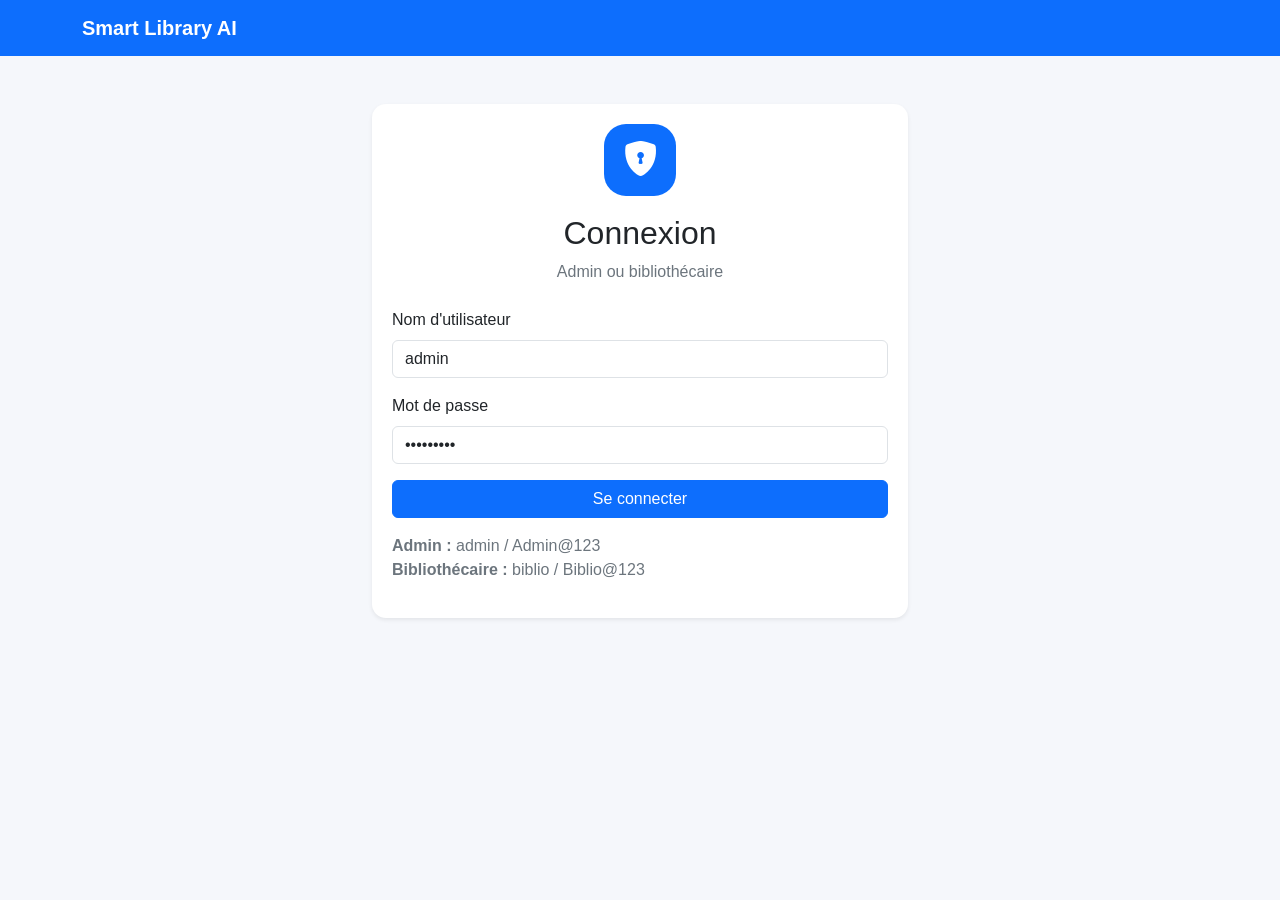
<file: frontend/index.html>
<!DOCTYPE html>
<html lang="fr">
<head>
    <meta charset="UTF-8">
    <meta name="viewport" content="width=device-width, initial-scale=1.0">
    <title>Accueil - Smart University Library AI</title>
    <link href="https://cdn.jsdelivr.net/npm/bootstrap@5.3.3/dist/css/bootstrap.min.css" rel="stylesheet">
    <link href="https://cdn.jsdelivr.net/npm/bootstrap-icons@1.11.3/font/bootstrap-icons.css" rel="stylesheet">
    <link rel="stylesheet" href="css/style.css">
    <link rel="stylesheet" href="css/home_icons.css">
    <link rel="stylesheet" href="css/navbar_dynamic.css">
    <link rel="stylesheet" href="css/ui_final.css">
    <link rel="stylesheet" href="https://cdn.jsdelivr.net/npm/bootstrap-icons@1.11.3/font/bootstrap-icons.css">
    <link rel="stylesheet" href="css/sidebar_dynamic.css">
</head>
<body>
<div id="dynamicNavbarHost"></div>

<div class="container py-5">
    <div class="hero-box">
        <h1>Smart University Library AI</h1>
        <p>Plateforme relationnelle Analyses & IA pour bibliothèque universitaire.</p>
    </div>

    <div class="row mt-4 g-4">
        <div class="col-md-6 col-lg-4">
            <div class="card card-stat action-card h-100">
                <div class="card-body">
                    <div class="card-icon bg-danger"><i class="bi bi-person-gear"></i></div>
                    <h5>Admin</h5>
                    <p>Gérer les comptes, les rôles et l’espace administrateur.</p>
                    <a href="admin_panel.html" class="btn btn-primary">Ouvrir</a>
                </div>
            </div>
        </div>

        <div class="col-md-6 col-lg-4">
            <div class="card card-stat action-card h-100">
                <div class="card-body">
                    <div class="card-icon bg-success"><i class="bi bi-speedometer2"></i></div>
                    <h5>Bibliothécaire</h5>
                    <p>Suivre les indicateurs métier, les retards et les alertes stock.</p>
                    <a href="librarian_dashboard.html" class="btn btn-primary">Ouvrir</a>
                </div>
            </div>
        </div>

        <div class="col-md-6 col-lg-4">
            <div class="card card-stat action-card h-100">
                <div class="card-body">
                    <div class="card-icon bg-primary"><i class="bi bi-bar-chart-line-fill"></i></div>
                    <h5>Dashboard</h5>
                    <p>Consulter la synthèse relationnelle de la plateforme.</p>
                    <a href="dashboard.html" class="btn btn-primary">Ouvrir</a>
                </div>
            </div>
        </div>

        <div class="col-md-6 col-lg-4">
            <div class="card card-stat action-card h-100">
                <div class="card-body">
                    <div class="card-icon bg-info"><i class="bi bi-book-fill"></i></div>
                    <h5>Livres</h5>
                    <p>Explorer le catalogue complet et le stock local.</p>
                    <a href="books.html" class="btn btn-primary">Ouvrir</a>
                </div>
            </div>
        </div>

        <div class="col-md-6 col-lg-4">
            <div class="card card-stat action-card h-100">
                <div class="card-body">
                    <div class="card-icon bg-warning"><i class="bi bi-people-fill"></i></div>
                    <h5>Étudiants</h5>
                    <p>Afficher les étudiants relationnels locaux et leurs emprunts.</p>
                    <a href="students.html" class="btn btn-primary">Ouvrir</a>
                </div>
            </div>
        </div>

        <div class="col-md-6 col-lg-4">
            <div class="card card-stat action-card h-100">
                <div class="card-body">
                    <div class="card-icon bg-dark"><i class="bi bi-cpu-fill"></i></div>
                    <h5>Prévisions</h5>
                    <p>Prédire la demande locale d’un livre avec le modèle hybride.</p>
                    <a href="ml_hybrid.html" class="btn btn-primary">Ouvrir</a>
                </div>
            </div>
        </div>
    </div>
</div>

<script src="js/api.js"></script>
<script src="js/auth.js"></script>
<script src="js/protect_app_user.js"></script>
    <script src="js/nav_role.js"></script>
    <script src="js/ui_helpers.js"></script>
</body>
</html>
</file>
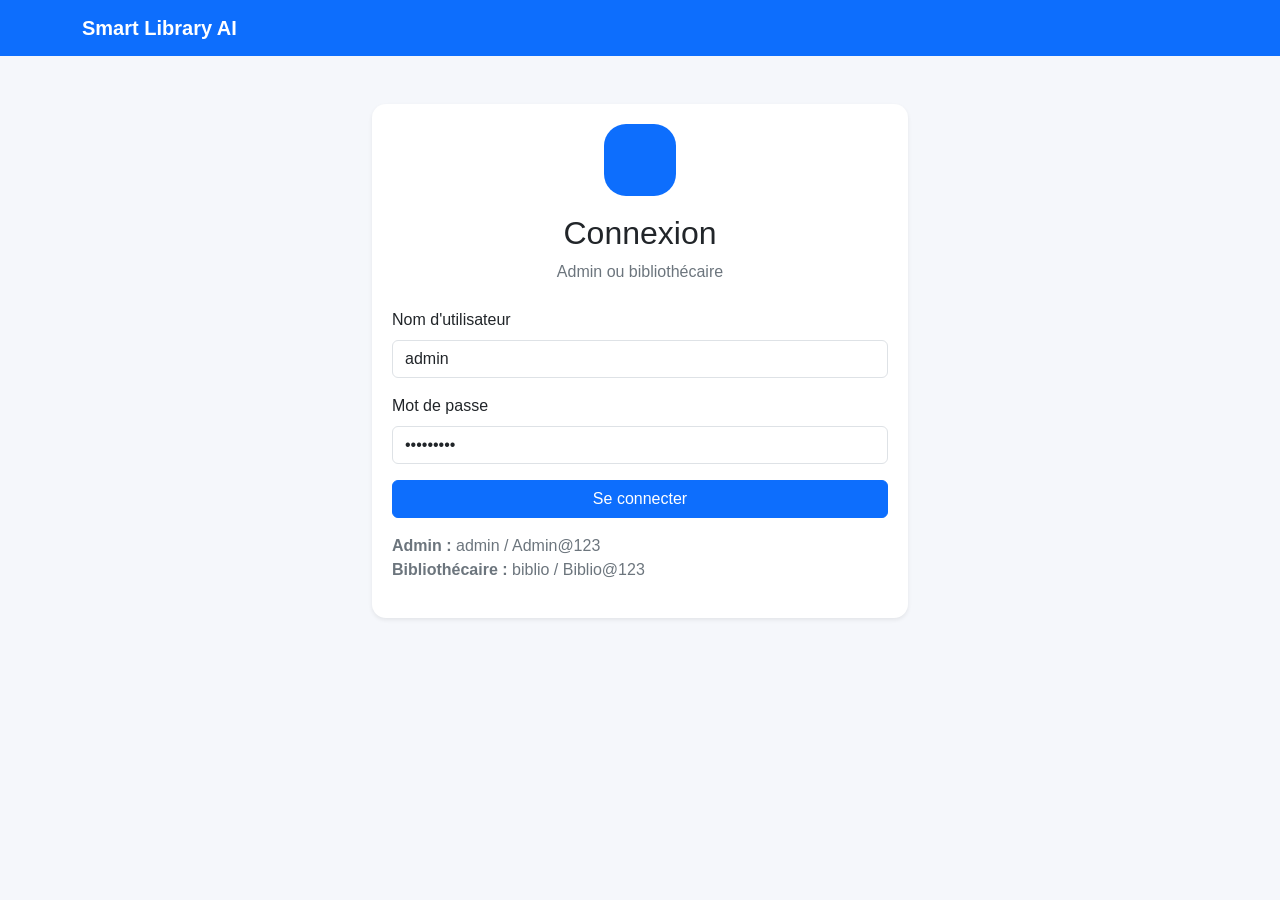
<file: frontend/admin_panel.html>
<!DOCTYPE html>
<html lang="fr">
<head>
    <meta charset="UTF-8">
    <meta name="viewport" content="width=device-width, initial-scale=1.0">
    <title>Panneau Admin - Smart Library AI</title>
    <link href="https://cdn.jsdelivr.net/npm/bootstrap@5.3.3/dist/css/bootstrap.min.css" rel="stylesheet">
    <link href="https://cdn.jsdelivr.net/npm/bootstrap-icons@1.11.3/font/bootstrap-icons.css" rel="stylesheet">
    <link rel="stylesheet" href="css/style.css">
    <link rel="stylesheet" href="css/home_icons.css">
    <link rel="stylesheet" href="css/navbar_dynamic.css">
    <link rel="stylesheet" href="css/ui_final.css">
    <link rel="stylesheet" href="https://cdn.jsdelivr.net/npm/bootstrap-icons@1.11.3/font/bootstrap-icons.css">
    <link rel="stylesheet" href="css/sidebar_dynamic.css">
</head>
<body>
<div id="dynamicNavbarHost"></div>

<div class="container py-4">
    <div class="page-title">Panneau administrateur</div>
    <p class="small-muted">Créer, afficher, désactiver ou supprimer des comptes.</p>

    <div class="row g-4">
        <div class="col-lg-4">
            <div class="table-container">
                <h4>Créer un utilisateur</h4>

                <div class="mb-3">
                    <label class="form-label">Nom d'utilisateur</label>
                    <input id="newUsername" class="form-control" placeholder="ex: biblio2">
                </div>

                <div class="mb-3">
                    <label class="form-label">Nom complet</label>
                    <input id="newFullName" class="form-control" placeholder="ex: Bibliothécaire 2">
                </div>

                <div class="mb-3">
                    <label class="form-label">Mot de passe</label>
                    <input id="newPassword" type="password" class="form-control" placeholder="ex: Biblio@123">
                </div>

                <div class="mb-3">
                    <label class="form-label">Rôle</label>
                    <select id="newRole" class="form-select">
                        <option value="librarian">Bibliothécaire</option>
                        <option value="admin">Admin</option>
                    </select>
                </div>

                <button class="btn btn-primary w-100" onclick="createUser()">
                    <i class="bi bi-person-plus"></i> Créer
                </button>

                <div id="createUserMessage" class="mt-3 small-muted"></div>
            </div>
        </div>

        <div class="col-lg-8">
            <div class="table-container mb-4">
                <h4>État admin</h4>
                <div id="adminHealthContainer" class="loading-text">Chargement...</div>
            </div>

            <div class="table-container">
                <div class="d-flex justify-content-between align-items-center mb-3">
                    <h4 class="mb-0">Utilisateurs</h4>
                    <button class="btn btn-outline-primary btn-sm" onclick="loadAdminUsers()">Actualiser</button>
                </div>

                <div id="adminUsersContainer" class="loading-text">Chargement...</div>
            </div>
        </div>
    </div>
</div>

<script src="js/api.js"></script>
<script src="js/auth.js"></script>
<script src="js/protect_admin.js"></script>
<script src="js/admin_panel.js"></script>
    <script src="js/nav_role.js"></script>
    <script src="js/ui_helpers.js"></script>
</body>
</html>
</file>
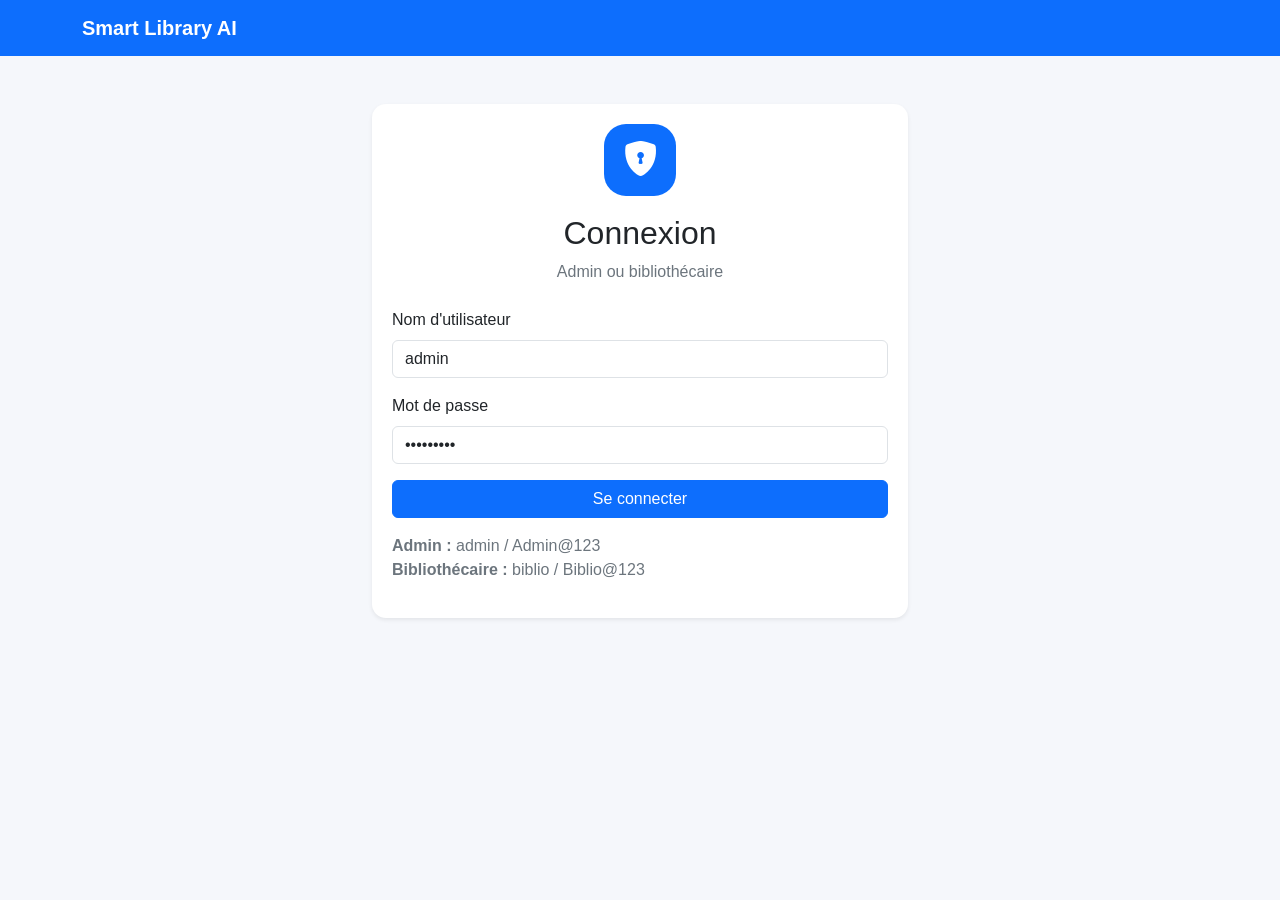
<file: frontend/bigdata.html>
<!DOCTYPE html>
<html lang="fr">
<head>
    <meta charset="UTF-8">
    <meta name="viewport" content="width=device-width, initial-scale=1.0">
    <title>Analyses - Smart Library AI</title>
    <link href="https://cdn.jsdelivr.net/npm/bootstrap@5.3.3/dist/css/bootstrap.min.css" rel="stylesheet">
    <link rel="stylesheet" href="css/style.css">
    <link rel="stylesheet" href="css/home_icons.css">
    <link rel="stylesheet" href="css/navbar_dynamic.css">
    <link rel="stylesheet" href="css/ui_final.css">
    <link rel="stylesheet" href="https://cdn.jsdelivr.net/npm/bootstrap-icons@1.11.3/font/bootstrap-icons.css">
    <link rel="stylesheet" href="css/sidebar_dynamic.css">
</head>
<body>
    <div id="dynamicNavbarHost"></div>

    <div class="container py-4">
        <div class="page-title">Dashboard Analyses - PySpark</div>

        <div class="row g-4 mb-4">
            <div class="col-md-6 col-lg-3"><div class="card card-stat"><div class="card-body"><div class="text-muted">Total livres</div><div class="stat-value" id="totalBooks">0</div></div></div></div>
            <div class="col-md-6 col-lg-3"><div class="card card-stat"><div class="card-body"><div class="text-muted">Total ratings</div><div class="stat-value" id="totalRatings">0</div></div></div></div>
            <div class="col-md-6 col-lg-3"><div class="card card-stat"><div class="card-body"><div class="text-muted">Utilisateurs uniques</div><div class="stat-value" id="totalUsers">0</div></div></div></div>
            <div class="col-md-6 col-lg-3"><div class="card card-stat"><div class="card-body"><div class="text-muted">To Read</div><div class="stat-value" id="totalToRead">0</div></div></div></div>
        </div>

        <div class="row g-4">
            <div class="col-lg-6"><div class="table-container"><h4>Top livres</h4><div id="topBooksContainer" class="loading-text">Chargement...</div></div></div>
            <div class="col-lg-6"><div class="table-container"><h4>Top tags</h4><div id="topTagsContainer" class="loading-text">Chargement...</div></div></div>
            <div class="col-lg-6"><div class="table-container"><h4>Distribution des notes</h4><div id="ratingDistributionContainer" class="loading-text">Chargement...</div></div></div>
            <div class="col-lg-6"><div class="table-container"><h4>Niveaux de popularité</h4><div id="popularityLevelsContainer" class="loading-text">Chargement...</div></div></div>
        </div>
    </div>

    <script src="js/api.js"></script>
    <script src="js/bigdata.js"></script>
    <script src="js/auth.js"></script>
<script src="js/protect_app_user.js"></script>    <script src="js/nav_role.js"></script>
    <script src="js/ui_helpers.js"></script>
</body>
</html>
</file>
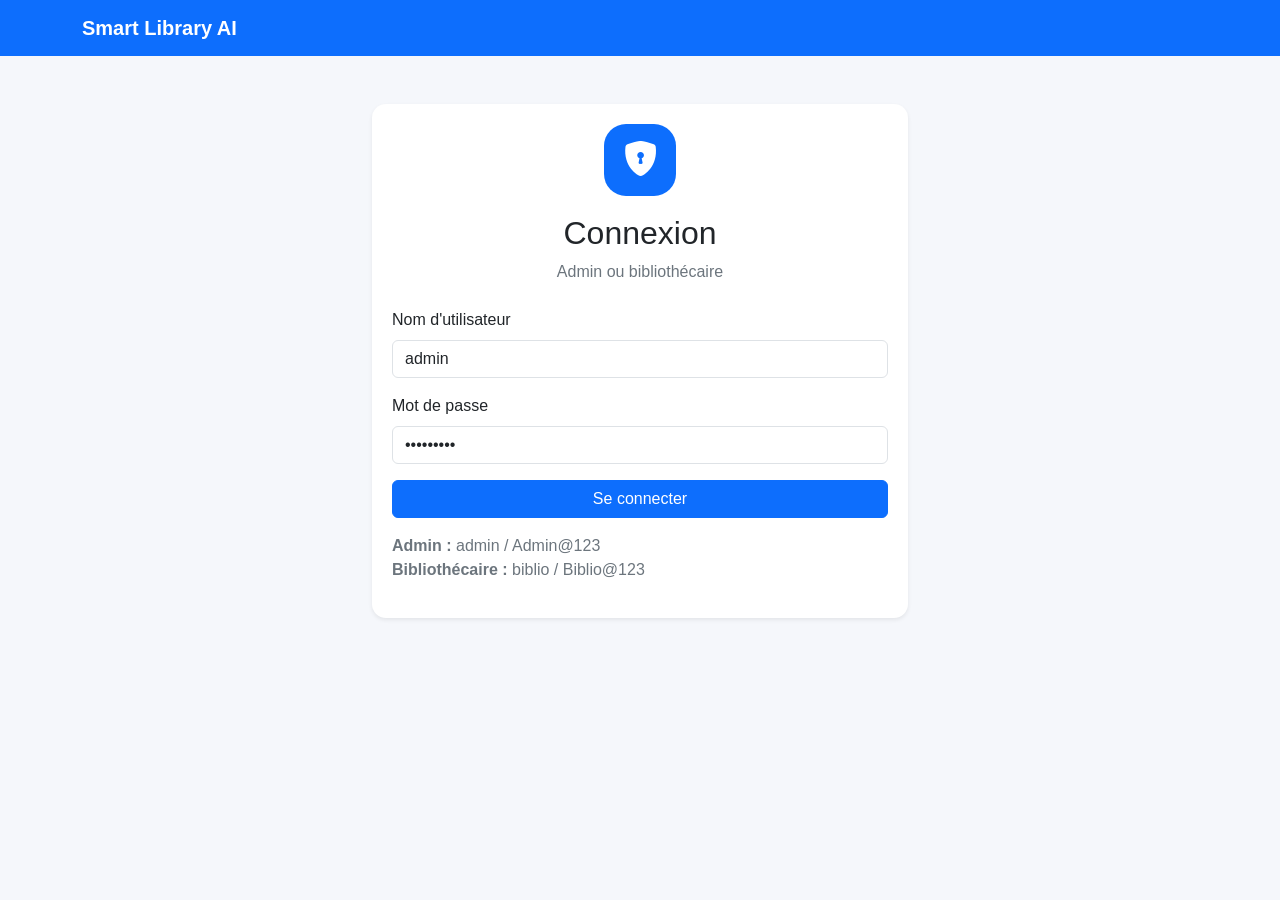
<file: frontend/books.html>
<!DOCTYPE html>
<html lang="fr">
<head>
    <meta charset="UTF-8">
    <meta name="viewport" content="width=device-width, initial-scale=1.0">
    <title>Livres - Smart Library AI</title>
    <link href="https://cdn.jsdelivr.net/npm/bootstrap@5.3.3/dist/css/bootstrap.min.css" rel="stylesheet">
    <link rel="stylesheet" href="css/style.css">
    <link rel="stylesheet" href="css/navbar_dynamic.css">
    <link rel="stylesheet" href="css/ui_final.css">
    <link rel="stylesheet" href="https://cdn.jsdelivr.net/npm/bootstrap-icons@1.11.3/font/bootstrap-icons.css">
    <link rel="stylesheet" href="css/sidebar_dynamic.css">
</head>
<body>
<div id="dynamicNavbarHost"></div>

<div class="container py-4">
    <div class="page-title">Livres</div>
    <p class="small-muted">Consulter le catalogue, vérifier la disponibilité et mettre à jour le stock.</p>

    <div class="row g-3 mb-3">
        <div class="col-md-8">
            <input id="searchInput" class="form-control" placeholder="Rechercher par titre ou auteur...">
        </div>
        <div class="col-md-4">
            <button class="btn btn-primary w-100" onclick="loadBooksActions()">Rechercher</button>
        </div>
    </div>

    <div class="row g-4">
        <div class="col-lg-8">
            <div class="table-container">
                <h4>Catalogue</h4>
                <div id="booksActionsContainer" class="loading-text">Chargement...</div>
            </div>
        </div>
        <div class="col-lg-4">
            <div class="table-container">
                <h4>Mettre à jour le stock</h4>
                <div class="mb-3">
                    <label class="form-label">ID livre</label>
                    <input id="stockBookId" type="number" class="form-control" placeholder="ex: 2">
                </div>
                <div class="mb-3">
                    <label class="form-label">Quantité totale</label>
                    <input id="stockQuantity" type="number" class="form-control" placeholder="ex: 5">
                </div>
                <div class="mb-3">
                    <label class="form-label">Emplacement</label>
                    <input id="stockShelf" class="form-control" placeholder="ex: A-12">
                </div>
                <button class="btn btn-primary w-100" onclick="updateStockFromForm()">Mettre à jour</button>
                <hr>
                <button class="btn btn-outline-primary w-100" onclick="predictBookFromForm()">Prévoir la demande</button>
                <div id="stockMessage" class="mt-3 small-muted"></div>
            </div>
        </div>
    </div>
</div>

<script src="js/api.js"></script>
<script src="js/auth.js"></script>
<script src="js/nav_role.js"></script>
<script src="js/protect_app_user.js"></script>
<script src="js/books_actions.js"></script>
    <script src="js/ui_helpers.js"></script>
</body>
</html>
</file>
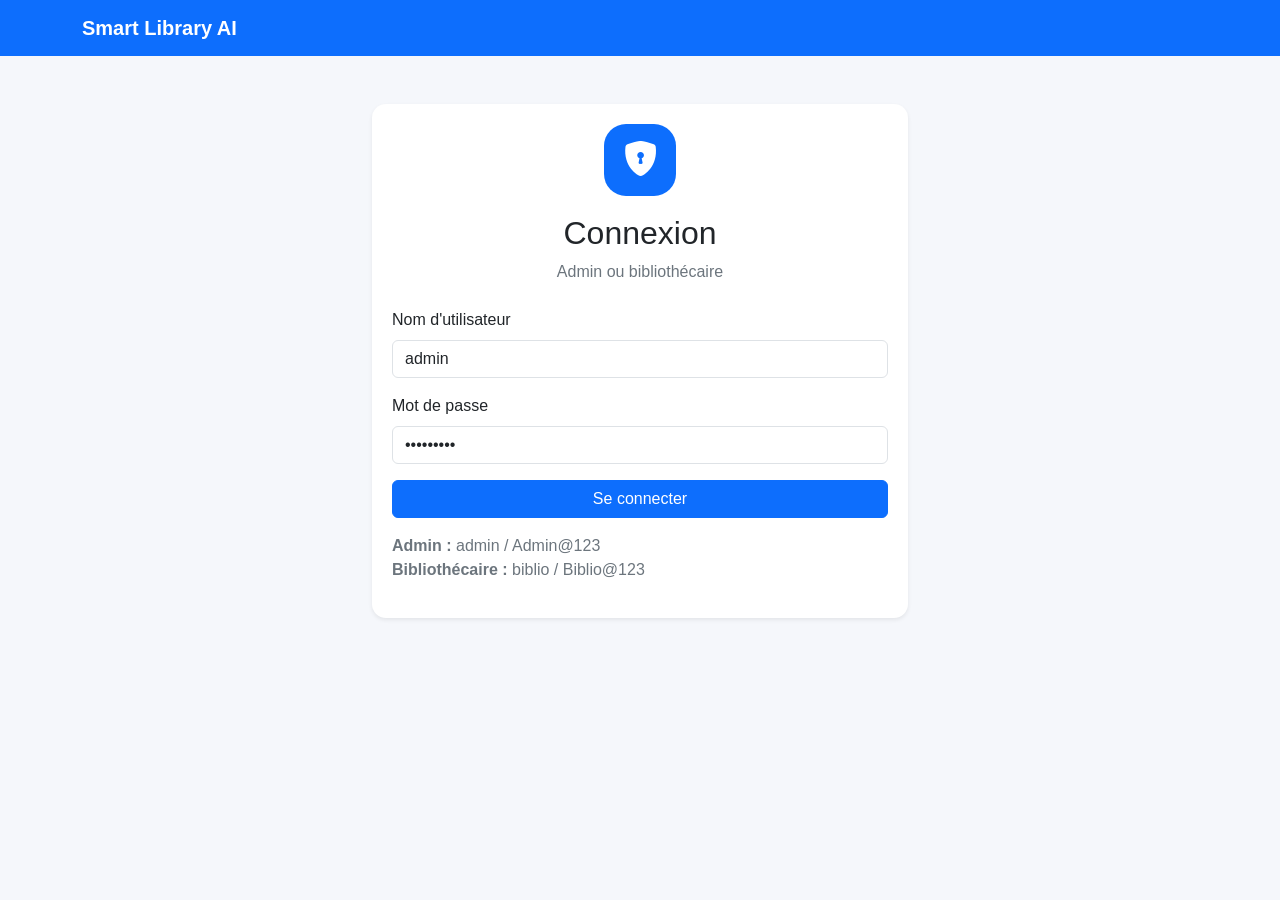
<file: frontend/catalog_relational.html>
<!DOCTYPE html>
<html lang="fr">
<head>
    <meta charset="UTF-8">
    <meta name="viewport" content="width=device-width, initial-scale=1.0">
    <title>Catalogue relationnel Kaggle - Smart Library AI</title>
    <link href="https://cdn.jsdelivr.net/npm/bootstrap@5.3.3/dist/css/bootstrap.min.css" rel="stylesheet">
    <link rel="stylesheet" href="css/style.css">
    <link rel="stylesheet" href="css/home_icons.css">
    <link rel="stylesheet" href="css/navbar_dynamic.css">
    <link rel="stylesheet" href="css/ui_final.css">
    <link rel="stylesheet" href="https://cdn.jsdelivr.net/npm/bootstrap-icons@1.11.3/font/bootstrap-icons.css">
    <link rel="stylesheet" href="css/sidebar_dynamic.css">
</head>
<body>
    <div id="dynamicNavbarHost"></div>

    <div class="container py-4">
        <div class="page-title">Catalogue relationnel basé sur Kaggle</div>
        <p class="small-muted">Les métadonnées des livres viennent de Kaggle, tandis que les étudiants, le stock et les emprunts restent relationnels et locaux.</p>

        <div class="row g-3 mb-4">
            <div class="col-md-8">
                <input id="searchInput" class="form-control" placeholder="Rechercher par titre ou auteur...">
            </div>
            <div class="col-md-4">
                <button class="btn btn-primary w-100" onclick="loadCatalog()">Rechercher</button>
            </div>
        </div>

        <div class="table-container mb-4">
            <div class="d-flex justify-content-between align-items-center mb-3">
                <h4>Livres enrichis</h4>
                <button class="btn btn-outline-primary" onclick="loadStockAlerts()">Voir alertes de stock</button>
            </div>
            <div id="catalogContainer" class="loading-text">Chargement...</div>
        </div>

        <div class="table-container">
            <h4>Détails / alertes</h4>
            <div id="detailContainer" class="small-muted">Aucune sélection.</div>
        </div>
    </div>

    <script src="js/api.js"></script>
    <script src="js/catalog_relational.js"></script>
    <script src="js/auth.js"></script>
    <script src="js/protect_admin.js"></script>
    <script src="js/nav_role.js"></script>
    <script src="js/ui_helpers.js"></script>
</body>
</html>
</file>
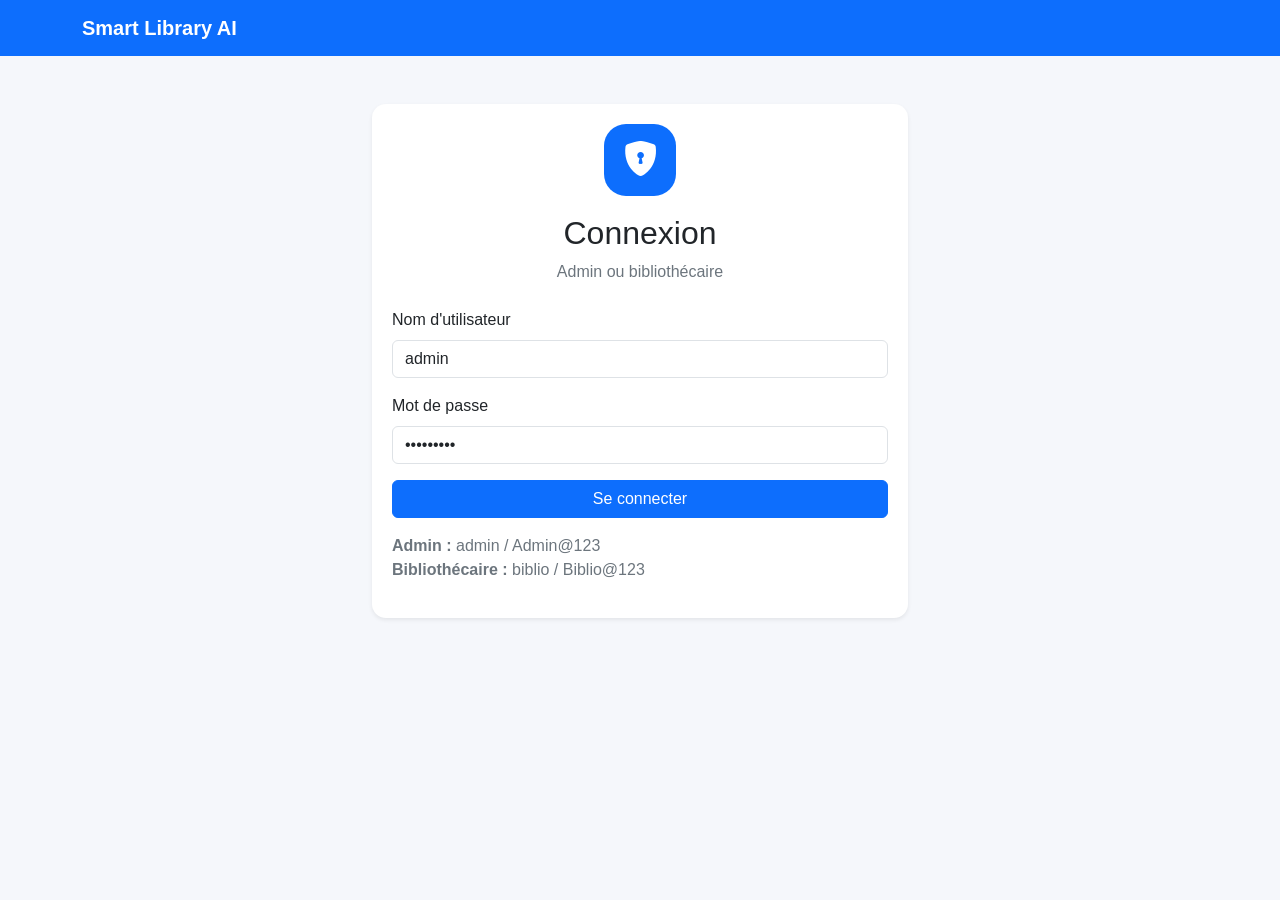
<file: frontend/dashboard.html>
<!DOCTYPE html>
    <html lang="fr">
    <head>
        <meta charset="UTF-8">
        <meta name="viewport" content="width=device-width, initial-scale=1.0">
        <title>Dashboard relationnel - Smart Library AI</title>
        <link href="https://cdn.jsdelivr.net/npm/bootstrap@5.3.3/dist/css/bootstrap.min.css" rel="stylesheet">
        <link rel="stylesheet" href="css/style.css">
        <link rel="stylesheet" href="css/home_icons.css">
    <link rel="stylesheet" href="css/navbar_dynamic.css">
    <link rel="stylesheet" href="css/ui_final.css">
    <link rel="stylesheet" href="https://cdn.jsdelivr.net/npm/bootstrap-icons@1.11.3/font/bootstrap-icons.css">
    <link rel="stylesheet" href="css/sidebar_dynamic.css">
</head>
    <body>
        <div id="dynamicNavbarHost"></div>

        <div class="container py-4">
            <div class="page-title">Dashboard relationnel Kaggle</div>
            <p class="small-muted">Vue synthétique du catalogue Kaggle relié aux étudiants, au stock local et aux emprunts.</p>

            <div class="row g-4 mb-4" id="dashboardKpis">
                <div class="loading-text">Chargement...</div>
            </div>

            <div class="row g-4">
                <div class="col-lg-6">
                    <div class="table-container">
                        <h4>Livres les plus empruntés</h4>
                        <div id="topBorrowedContainer" class="loading-text">Chargement...</div>
                    </div>
                </div>
                <div class="col-lg-6">
                    <div class="table-container">
                        <h4>Livres les plus populaires globalement</h4>
                        <div id="topPopularContainer" class="loading-text">Chargement...</div>
                    </div>
                </div>
            </div>
        </div>

        <script src="js/api.js"></script>
        <script src="js/dashboard.js"></script>
        <script src="js/auth.js"></script>
<script src="js/protect_app_user.js"></script>    <script src="js/nav_role.js"></script>
    <script src="js/ui_helpers.js"></script>
</body>
    </html>
</file>
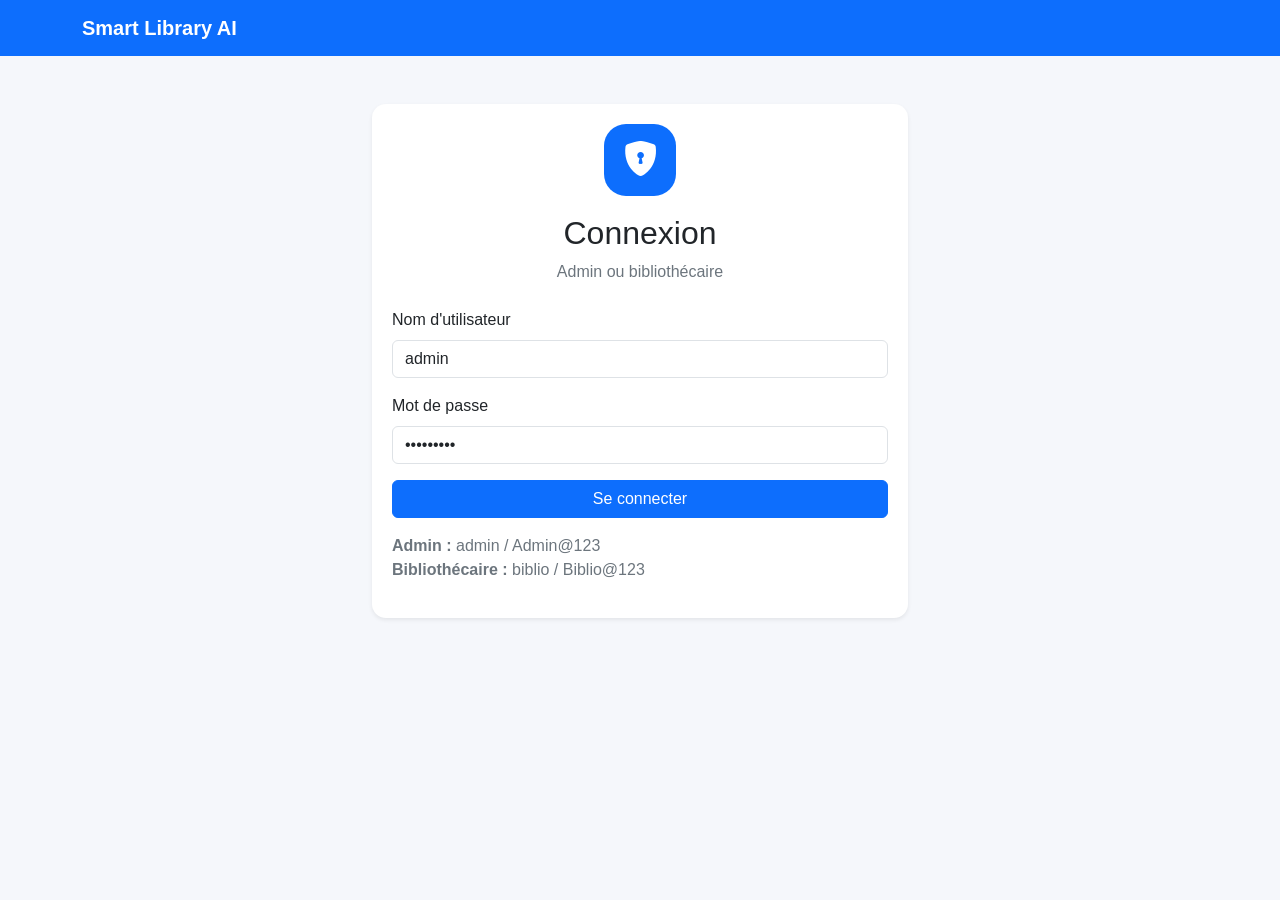
<file: frontend/loans.html>
<!DOCTYPE html>
<html lang="fr">
<head>
    <meta charset="UTF-8">
    <meta name="viewport" content="width=device-width, initial-scale=1.0">
    <title>Emprunts - Smart Library AI</title>
    <link href="https://cdn.jsdelivr.net/npm/bootstrap@5.3.3/dist/css/bootstrap.min.css" rel="stylesheet">
    <link rel="stylesheet" href="css/style.css">
    <link rel="stylesheet" href="css/navbar_dynamic.css">
    <link rel="stylesheet" href="css/ui_final.css">
    <link rel="stylesheet" href="https://cdn.jsdelivr.net/npm/bootstrap-icons@1.11.3/font/bootstrap-icons.css">
    <link rel="stylesheet" href="css/sidebar_dynamic.css">
</head>
<body>
<div id="dynamicNavbarHost"></div>

<div class="container py-4">
    <div class="page-title">Gestion des emprunts</div>
    <p class="small-muted">Créer un emprunt, suivre les emprunts et enregistrer les retours.</p>

    <div class="row g-4">
        <div class="col-lg-4">
            <div class="table-container">
                <h4>Nouvel emprunt</h4>
                <div class="mb-3">
                    <label class="form-label">ID étudiant</label>
                    <input id="loanStudentId" type="number" class="form-control" placeholder="ex: 1">
                </div>
                <div class="mb-3">
                    <label class="form-label">ID livre</label>
                    <input id="loanBookId" type="number" class="form-control" placeholder="ex: 2">
                </div>
                <div class="mb-3">
                    <label class="form-label">Durée en jours</label>
                    <input id="loanDays" type="number" class="form-control" value="14">
                </div>
                <button class="btn btn-primary w-100" onclick="createLoanFromForm()">Créer l'emprunt</button>
                <div id="createLoanMessage" class="mt-3 small-muted"></div>
            </div>
        </div>

        <div class="col-lg-8">
            <div class="table-container">
                <div class="d-flex justify-content-between align-items-center mb-3">
                    <h4 class="mb-0">Liste des emprunts</h4>
                    <button class="btn btn-outline-primary btn-sm" onclick="loadLoansActions()">Actualiser</button>
                </div>
                <div id="loansActionsContainer" class="loading-text">Chargement...</div>
            </div>
        </div>
    </div>
</div>

<script src="js/api.js"></script>
<script src="js/auth.js"></script>
<script src="js/nav_role.js"></script>
<script src="js/protect_app_user.js"></script>
<script src="js/loans_actions.js"></script>
    <script src="js/ui_helpers.js"></script>
</body>
</html>
</file>
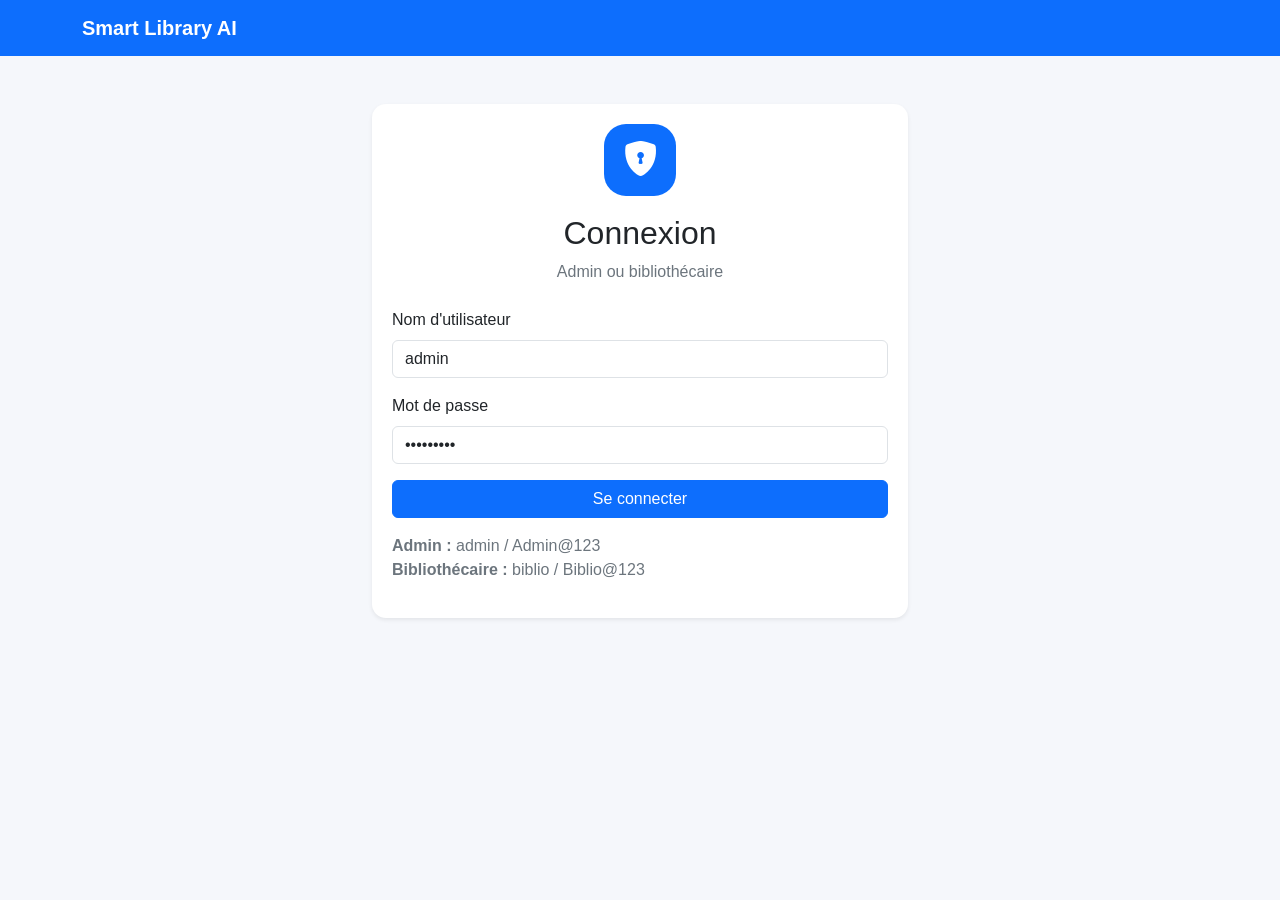
<file: frontend/login.html>
<!DOCTYPE html>
<html lang="fr">
<head>
    <meta charset="UTF-8">
    <meta name="viewport" content="width=device-width, initial-scale=1.0">
    <title>Connexion - Smart Library AI</title>
    <link href="https://cdn.jsdelivr.net/npm/bootstrap@5.3.3/dist/css/bootstrap.min.css" rel="stylesheet">
    <link href="https://cdn.jsdelivr.net/npm/bootstrap-icons@1.11.3/font/bootstrap-icons.css" rel="stylesheet">
    <link rel="stylesheet" href="css/style.css">
    <link rel="stylesheet" href="css/home_icons.css">
</head>
<body>
    <nav class="navbar navbar-expand-lg navbar-dark bg-primary">
        <div class="container">
            <a class="navbar-brand" href="login.html">Smart Library AI</a>
        </div>
    </nav>

    <div class="container py-5" style="max-width: 560px;">
        <div class="table-container shadow-sm">
            <div class="text-center mb-4">
                <div class="login-icon">
                    <i class="bi bi-shield-lock-fill"></i>
                </div>
                <h2 class="mb-2">Connexion</h2>
                <p class="small-muted">Admin ou bibliothécaire</p>
            </div>

            <div class="mb-3">
                <label class="form-label">Nom d'utilisateur</label>
                <input type="text" id="username" class="form-control" value="admin" autocomplete="username">
            </div>

            <div class="mb-3">
                <label class="form-label">Mot de passe</label>
                <input type="password" id="password" class="form-control" value="Admin@123" autocomplete="current-password">
            </div>

            <button class="btn btn-primary w-100" onclick="loginUser()">Se connecter</button>

            <div class="mt-3 small-muted">
                <div><strong>Admin :</strong> admin / Admin@123</div>
                <div><strong>Bibliothécaire :</strong> biblio / Biblio@123</div>
            </div>

            <div id="authMessage" class="mt-3 small-muted"></div>
        </div>
    </div>

    <script src="js/api.js"></script>
    <script src="js/auth.js"></script>
</body>
</html>
</file>
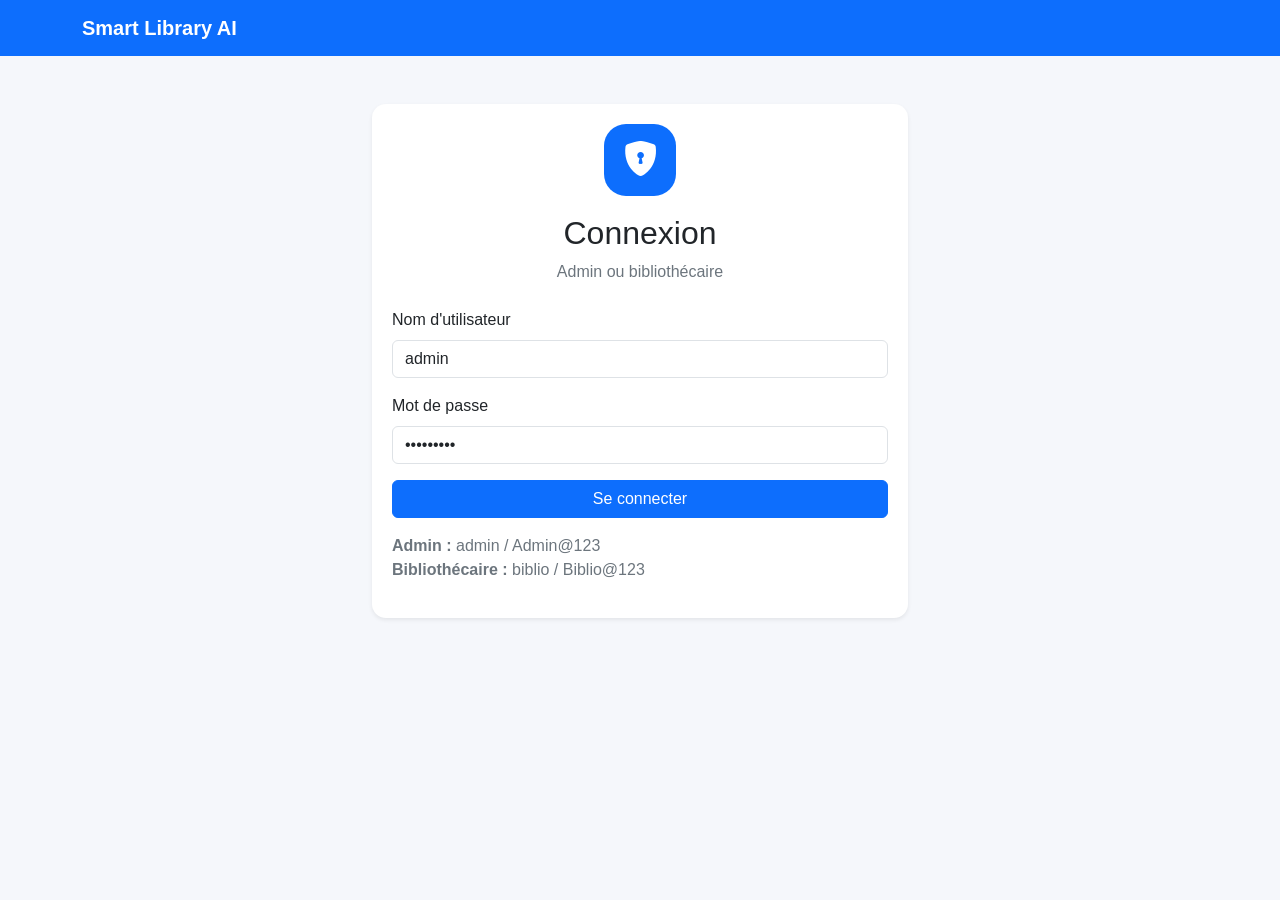
<file: frontend/ml_hybrid.html>
<!DOCTYPE html>
<html lang="fr">
<head>
    <meta charset="UTF-8">
    <meta name="viewport" content="width=device-width, initial-scale=1.0">
    <title>Prévisions - Smart Library AI</title>
    <link href="https://cdn.jsdelivr.net/npm/bootstrap@5.3.3/dist/css/bootstrap.min.css" rel="stylesheet">
    <link rel="stylesheet" href="css/style.css">
    <link rel="stylesheet" href="css/home_icons.css">
    <link rel="stylesheet" href="css/navbar_dynamic.css">
    <link rel="stylesheet" href="css/ui_final.css">
    <link rel="stylesheet" href="https://cdn.jsdelivr.net/npm/bootstrap-icons@1.11.3/font/bootstrap-icons.css">
    <link rel="stylesheet" href="css/sidebar_dynamic.css">
</head>
<body>
    <div id="dynamicNavbarHost"></div>

    <div class="container py-4">
        <div class="page-title">IA hybride basée sur le dataset relationnel Kaggle</div>
        <p class="small-muted">
            Cette page prédit la <strong>demande locale</strong> d’un livre en combinant la popularité Kaggle,
            le stock local, les emprunts locaux et les retards.
        </p>

        <div class="row g-4">
            <div class="col-lg-4">
                <div class="form-card">
                    <h4>Prédire par Book ID</h4>
                    <label class="form-label">Book ID</label>
                    <input type="number" class="form-control mb-3" id="bookId" value="2">
                    <button class="btn btn-primary w-100" onclick="predictHybridBook()">Prédire</button>
                </div>

                <div class="form-card mt-4">
                    <h4>Métriques du modèle</h4>
                    <button class="btn btn-outline-primary w-100" onclick="loadHybridMetrics()">Afficher les métriques</button>
                </div>

                <div class="form-card mt-4">
                    <h4>Santé du service</h4>
                    <button class="btn btn-outline-secondary w-100" onclick="loadHybridHealth()">Vérifier</button>
                </div>
            </div>

            <div class="col-lg-8">
                <div class="table-container mb-4">
                    <h4>Résultat de prédiction</h4>
                    <div id="hybridMlResult" class="loading-text">Choisissez une action.</div>
                </div>

                <div class="table-container">
                    <h4>État du service</h4>
                    <div id="hybridMlHealth" class="small-muted">Aucune vérification effectuée.</div>
                </div>
            </div>
        </div>
    </div>

    <script src="js/api.js"></script>
    <script src="js/ml_hybrid.js"></script>
    <script src="js/auth.js"></script>
<script src="js/protect_app_user.js"></script>    <script src="js/nav_role.js"></script>
    <script src="js/ui_helpers.js"></script>
</body>
</html>
</file>
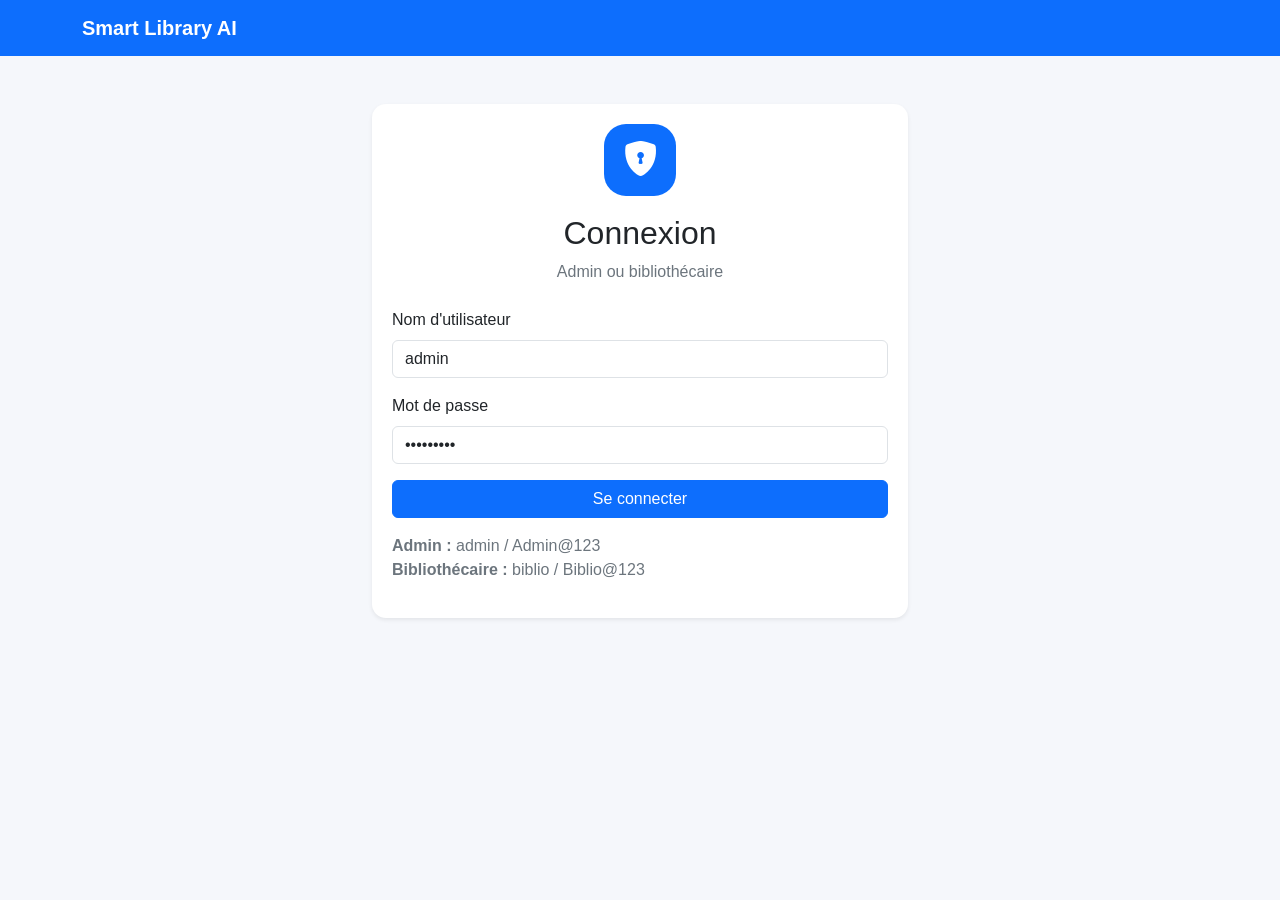
<file: frontend/recommendations.html>
<!DOCTYPE html>
<html lang="fr">
<head>
    <meta charset="UTF-8">
    <meta name="viewport" content="width=device-width, initial-scale=1.0">
    <title>Recommandations - Smart Library AI</title>
    <link href="https://cdn.jsdelivr.net/npm/bootstrap@5.3.3/dist/css/bootstrap.min.css" rel="stylesheet">
    <link rel="stylesheet" href="css/style.css">
    <link rel="stylesheet" href="css/home_icons.css">
    <link rel="stylesheet" href="css/navbar_dynamic.css">
    <link rel="stylesheet" href="css/ui_final.css">
    <link rel="stylesheet" href="https://cdn.jsdelivr.net/npm/bootstrap-icons@1.11.3/font/bootstrap-icons.css">
    <link rel="stylesheet" href="css/sidebar_dynamic.css">
</head>
<body>
    <div id="dynamicNavbarHost"></div>

    <div class="container py-4">
        <div class="page-title">Système de recommandation intelligent</div>

        <div class="row g-4">
            <div class="col-lg-4">
                <div class="form-card">
                    <h4>Recommandations populaires</h4>
                    <button class="btn btn-primary" onclick="loadPopularRecommendations()">Afficher</button>
                </div>

                <div class="form-card mt-4">
                    <h4>Recommandations par utilisateur</h4>
                    <label class="form-label">User ID Goodbooks</label>
                    <input type="number" id="userId" class="form-control mb-3" value="12874">
                    <button class="btn btn-outline-primary" onclick="loadUserRecommendations()">Recommander</button>
                </div>

                <div class="form-card mt-4">
                    <h4>Livres similaires</h4>
                    <label class="form-label">Book ID</label>
                    <input type="number" id="bookId" class="form-control mb-3" value="2">
                    <button class="btn btn-outline-secondary" onclick="loadSimilarBooks()">Trouver similaires</button>
                </div>
            </div>

            <div class="col-lg-8">
                <div class="table-container">
                    <h4>Résultats</h4>
                    <div id="recommendationsMeta" class="small-muted mb-3"></div>
                    <div id="recommendationsContainer" class="loading-text">Choisissez une action.</div>
                </div>
            </div>
        </div>
    </div>

    <script src="js/api.js"></script>
    <script src="js/recommendations.js"></script>
    <script src="js/auth.js"></script>
<script src="js/protect_app_user.js"></script>    <script src="js/nav_role.js"></script>
    <script src="js/ui_helpers.js"></script>
</body>
</html>
</file>
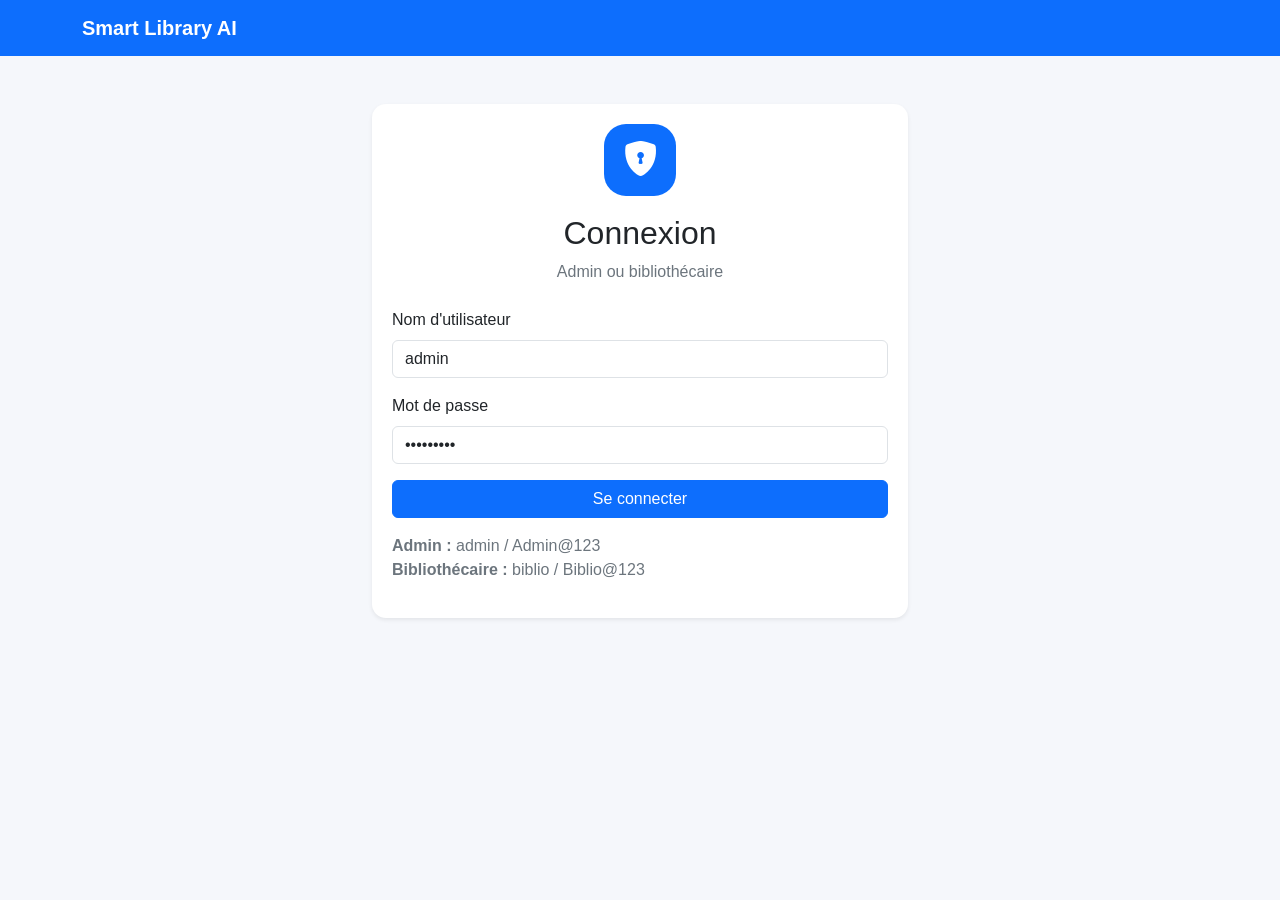
<file: frontend/students.html>
<!DOCTYPE html>
    <html lang="fr">
    <head>
        <meta charset="UTF-8">
        <meta name="viewport" content="width=device-width, initial-scale=1.0">
        <title>Étudiants - Smart Library AI</title>
        <link href="https://cdn.jsdelivr.net/npm/bootstrap@5.3.3/dist/css/bootstrap.min.css" rel="stylesheet">
        <link rel="stylesheet" href="css/style.css">
        <link rel="stylesheet" href="css/home_icons.css">
    <link rel="stylesheet" href="css/navbar_dynamic.css">
    <link rel="stylesheet" href="css/ui_final.css">
    <link rel="stylesheet" href="https://cdn.jsdelivr.net/npm/bootstrap-icons@1.11.3/font/bootstrap-icons.css">
    <link rel="stylesheet" href="css/sidebar_dynamic.css">
</head>
    <body>
        <div id="dynamicNavbarHost"></div>

        <div class="container py-4">
            <div class="page-title">Étudiants (relationnel local)</div>
            <div class="table-container">
                <div id="studentsContainer" class="loading-text">Chargement...</div>
            </div>
        </div>

        <script src="js/api.js"></script>
        <script src="js/students.js"></script>
        <script src="js/auth.js"></script>
<script src="js/protect_app_user.js"></script>    <script src="js/nav_role.js"></script>
    <script src="js/ui_helpers.js"></script>
</body>
    </html>
</file>
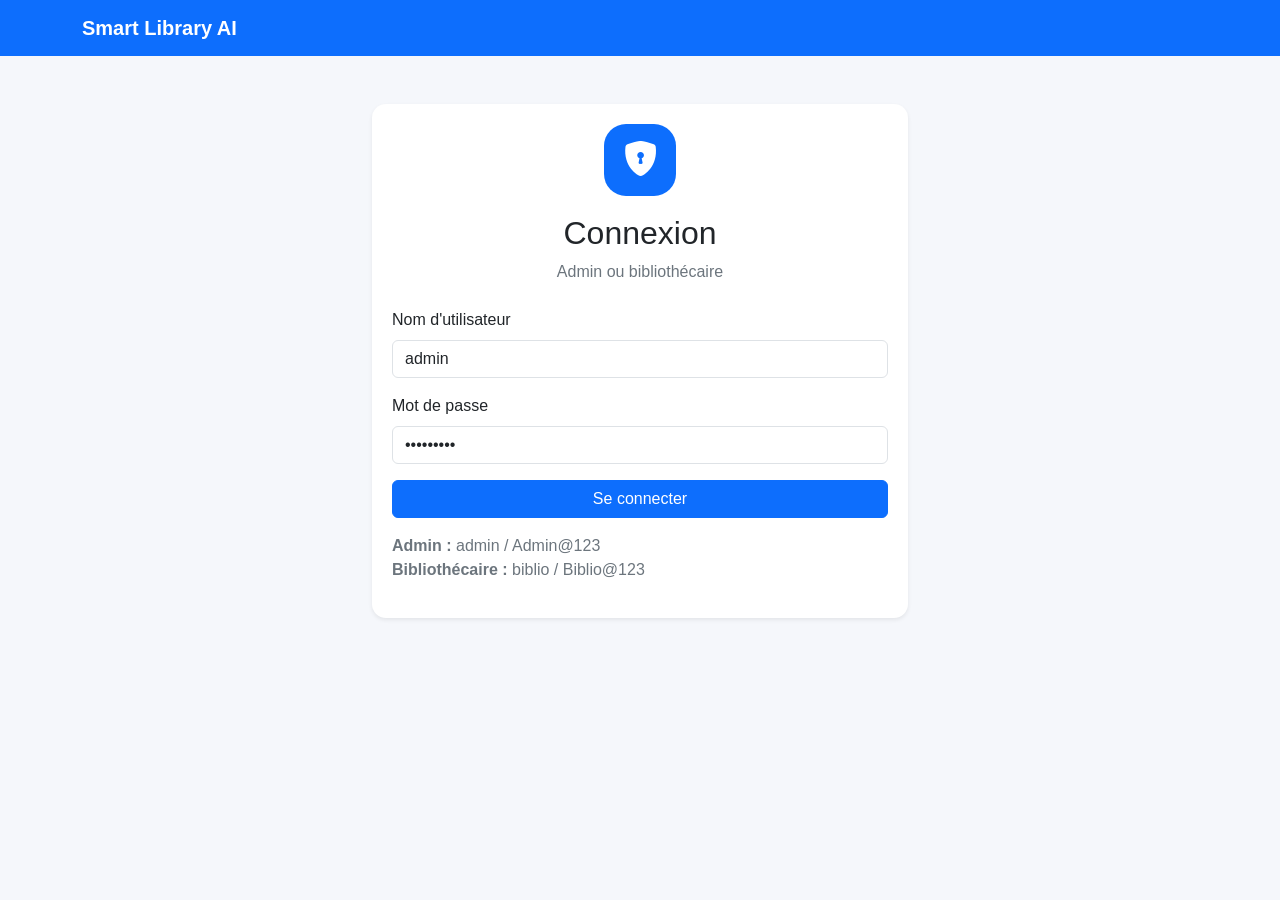
<file: frontend/visualizations.html>
<!DOCTYPE html>
<html lang="fr">
<head>
    <meta charset="UTF-8">
    <meta name="viewport" content="width=device-width, initial-scale=1.0">
    <title>Graphiques - Smart Library AI</title>
    <link href="https://cdn.jsdelivr.net/npm/bootstrap@5.3.3/dist/css/bootstrap.min.css" rel="stylesheet">
    <link rel="stylesheet" href="css/style.css">
    <link rel="stylesheet" href="css/home_icons.css">
    <link rel="stylesheet" href="css/navbar_dynamic.css">
    <link rel="stylesheet" href="css/ui_final.css">
    <link rel="stylesheet" href="https://cdn.jsdelivr.net/npm/bootstrap-icons@1.11.3/font/bootstrap-icons.css">
    <link rel="stylesheet" href="css/sidebar_dynamic.css">
</head>
<body>
    <div id="dynamicNavbarHost"></div>

    <div class="container py-4">
        <div class="page-title">Graphiques Data Science</div>
        <p class="small-muted">
            Graphiques générés avec Pandas, NumPy et Matplotlib à partir des résultats PySpark et des métriques IA.
        </p>

        <div class="row g-4" id="chartsContainer">
            <div class="loading-text">Chargement des visualisations...</div>
        </div>
    </div>

    <script src="js/api.js"></script>
    <script src="js/visualizations.js"></script>
    <script src="js/auth.js"></script>
    <script src="js/protect_admin.js"></script>
    <script src="js/nav_role.js"></script>
    <script src="js/ui_helpers.js"></script>
</body>
</html>
</file>
<file: frontend/css/style.css>
body{background:#f5f7fb;font-family:Arial,sans-serif;margin:0;padding:0;color:#212529}.navbar-brand{font-weight:bold}.page-title{font-size:1.8rem;font-weight:700;margin-bottom:20px}.card-stat,.table-container,.form-card{background:white;border:none;border-radius:14px;box-shadow:0 4px 14px rgba(0,0,0,.08)}.card-stat .card-body,.table-container,.form-card{padding:20px}.stat-value{font-size:2rem;font-weight:bold;color:#0d6efd}.hero-box{background:linear-gradient(135deg,#0d6efd,#4f8cff);color:white;border-radius:18px;padding:30px;box-shadow:0 6px 20px rgba(13,110,253,.25)}.hero-box h1{font-size:2rem;font-weight:700;margin-bottom:10px}.hero-box p{margin:0;font-size:1.05rem}.small-muted,.loading-text,.footer-note{color:#6c757d}.loading-text{font-style:italic}.badge-status{padding:6px 10px;border-radius:20px;font-size:.85rem;display:inline-block;font-weight:600}.badge-borrowed{background:#cff4fc;color:#055160}.badge-returned{background:#d1e7dd;color:#0f5132}.badge-late{background:#f8d7da;color:#842029}.table th,.table td{vertical-align:middle}.nav-link.active{font-weight:bold}.btn-sm{padding:4px 10px}code{color:#d63384}
</file>
<file: frontend/css/home_icons.css>
.action-card {
    border: 0;
    border-radius: 18px;
    box-shadow: 0 10px 25px rgba(0, 0, 0, 0.08);
    transition: transform 0.18s ease, box-shadow 0.18s ease;
}

.action-card:hover {
    transform: translateY(-4px);
    box-shadow: 0 16px 34px rgba(0, 0, 0, 0.12);
}

.card-icon {
    width: 56px;
    height: 56px;
    border-radius: 16px;
    color: white;
    display: flex;
    align-items: center;
    justify-content: center;
    font-size: 1.7rem;
    margin-bottom: 18px;
}

.login-icon {
    width: 72px;
    height: 72px;
    border-radius: 22px;
    background: #0d6efd;
    color: white;
    display: flex;
    align-items: center;
    justify-content: center;
    font-size: 2.2rem;
    margin: 0 auto 18px auto;
}
</file>
<file: frontend/css/navbar_dynamic.css>
#dynamicNavbarHost .navbar-brand {
    font-weight: 700;
}

#dynamicNavbarHost .nav-link.active {
    font-weight: 600;
}
#dynamicNavbarHost .navbar-nav {
    flex-wrap: wrap;
}

#dynamicNavbarHost .nav-link {
    font-size: 0.92rem;
    white-space: nowrap;
}

#dynamicNavbarHost .navbar-brand {
    font-weight: 700;
    white-space: nowrap;
}
</file>
<file: frontend/css/ui_final.css>
/* UI final polish - Smart Library AI */
:root {
    --sl-bg: #f4f7fb;
    --sl-card-radius: 18px;
    --sl-soft-shadow: 0 10px 28px rgba(15, 23, 42, 0.08);
}

body {
    background: var(--sl-bg);
}

.page-title {
    font-size: 1.75rem;
    font-weight: 750;
    color: #172033;
    margin-bottom: 0.7rem;
}

.small-muted {
    color: #64748b;
}

.table-container,
.card-stat,
.hero-box {
    border-radius: var(--sl-card-radius) !important;
    box-shadow: var(--sl-soft-shadow);
    border: 0 !important;
}

.table-container {
    background: white;
    padding: 1.25rem;
}

.table thead th {
    background: #f8fafc;
    color: #0f172a;
    font-weight: 700;
    white-space: nowrap;
}

.table td {
    vertical-align: middle;
}

.badge-status {
    display: inline-flex;
    align-items: center;
    justify-content: center;
    border-radius: 999px;
    padding: 0.35rem 0.7rem;
    font-weight: 700;
    font-size: 0.82rem;
}

.badge-borrowed {
    color: #92400e;
    background: #fef3c7;
}

.badge-returned {
    color: #166534;
    background: #dcfce7;
}

.badge-late {
    color: #991b1b;
    background: #fee2e2;
}

.badge-neutral {
    color: #334155;
    background: #e2e8f0;
}

#dynamicNavbarHost .navbar {
    box-shadow: 0 8px 20px rgba(13, 110, 253, 0.18);
}

#dynamicNavbarHost .navbar-nav {
    flex-wrap: wrap;
}

#dynamicNavbarHost .nav-link {
    font-size: 0.92rem;
    white-space: nowrap;
    border-radius: 999px;
    padding-left: 0.7rem;
    padding-right: 0.7rem;
}

#dynamicNavbarHost .nav-link.active {
    background: rgba(255, 255, 255, 0.18);
    font-weight: 700;
}

#dynamicNavbarHost .navbar-brand {
    font-weight: 800;
    white-space: nowrap;
}

.action-card {
    min-height: 210px;
}

.btn {
    border-radius: 10px;
}

input.form-control,
select.form-select {
    border-radius: 10px;
}

@media (max-width: 992px) {
    #dynamicNavbarHost .navbar-nav {
        align-items: stretch !important;
    }

    #dynamicNavbarHost .nav-link {
        padding: 0.65rem 0.75rem;
    }

    .page-title {
        font-size: 1.45rem;
    }

    .table-container {
        padding: 1rem;
    }
}
</file>
<file: frontend/css/sidebar_dynamic.css>
/* Sidebar dynamique inspirée du menu compact/étendu */
body {
    padding-left: 76px;
    transition: padding-left 0.22s ease;
}

body.sidebar-open {

    padding-left: 210px;
}

.side-shell {
    position: fixed;
    top: 0;
    left: 0;
    height: 100vh;
    z-index: 1050;
    pointer-events: none;
}

.side-rail,
.side-panel {
    pointer-events: auto;
}

.side-rail {
    width: 56px;
    height: calc(100vh - 28px);
    margin: 14px 0 14px 14px;
    border-radius: 16px;
    background: #0d6efd;
    box-shadow: 0 14px 30px rgba(13, 110, 253, 0.28);
    display: flex;
    flex-direction: column;
    align-items: center;
    gap: 10px;
    padding: 12px 8px;
}

.side-toggle,
.rail-link {
    width: 36px;
    height: 36px;
    border-radius: 10px;
    border: 0;
    display: inline-flex;
    align-items: center;
    justify-content: center;
    color: white;
    background: transparent;
    text-decoration: none;
    transition: background 0.18s ease, transform 0.18s ease;
}

.side-toggle:hover,
.rail-link:hover,
.rail-link.active {
    background: rgba(255, 255, 255, 0.18);
    transform: translateY(-1px);
}

.side-panel {
    position: fixed;
    top: 14px;
    left: 80px;
    width: 0;
    max-width: 0;
    height: calc(100vh - 28px);
    overflow: hidden;
    border-radius: 16px;
    background: #0d6efd;
    color: white;
    box-shadow: 0 18px 38px rgba(13, 110, 253, 0.34);
    opacity: 0;
    transform: translateX(-12px);
    transition: width 0.22s ease, max-width 0.22s ease, opacity 0.18s ease, transform 0.22s ease;
}

.side-shell.open .side-panel {
    width: 210px;
    max-width: 210px;
    opacity: 1;
    transform: translateX(0);
}

.side-brand {
    display: flex;
    align-items: center;
    gap: 10px;
    padding: 18px 16px 12px 16px;
}

.side-logo {
    width: 34px;
    height: 34px;
    border-radius: 10px;
    background: rgba(255, 255, 255, 0.18);
    display: flex;
    align-items: center;
    justify-content: center;
}

.side-title {
    font-weight: 800;
    font-size: 0.95rem;
    line-height: 1.1;
}

.side-role {
    font-size: 0.72rem;
    opacity: 0.78;
}

.side-links {
    padding: 8px 10px;
    display: flex;
    flex-direction: column;
    gap: 6px;
}

.side-nav-link,
.side-logout {
    width: 100%;
    border: 0;
    border-radius: 10px;
    padding: 10px 12px;
    color: white;
    background: transparent;
    text-decoration: none;
    display: flex;
    align-items: center;
    gap: 10px;
    font-size: 0.9rem;
    transition: background 0.18s ease, color 0.18s ease;
}

.side-nav-link:hover,
.side-nav-link.active,
.side-logout:hover {
    background: white;
    color: #0d6efd;
}

.side-logout {
    position: absolute;
    left: 10px;
    right: 10px;
    bottom: 14px;
    width: calc(100% - 20px);
    cursor: pointer;
}

.side-backdrop {
    display: none;
}

@media (max-width: 992px) {
    body,
    body.sidebar-open {
        padding-left: 0;
        padding-top: 70px;
    }

    .side-rail {
        position: fixed;
        top: 10px;
        left: 10px;
        right: auto;
        width: 52px;
        height: 52px;
        margin: 0;
        padding: 8px;
    }

    .side-rail .rail-link {
        display: none;
    }

    .side-panel {
        top: 74px;
        left: 10px;
        height: calc(100vh - 92px);
    }

    .side-shell.open .side-panel {
        width: min(280px, calc(100vw - 20px));
        max-width: min(280px, calc(100vw - 20px));
    }

    .side-shell.open + .side-backdrop,
    .side-backdrop {
        display: none;
    }

    body.sidebar-open .side-backdrop {
        display: block;
        position: fixed;
        inset: 0;
        background: rgba(15, 23, 42, 0.35);
        z-index: 1040;
    }
}
</file>
